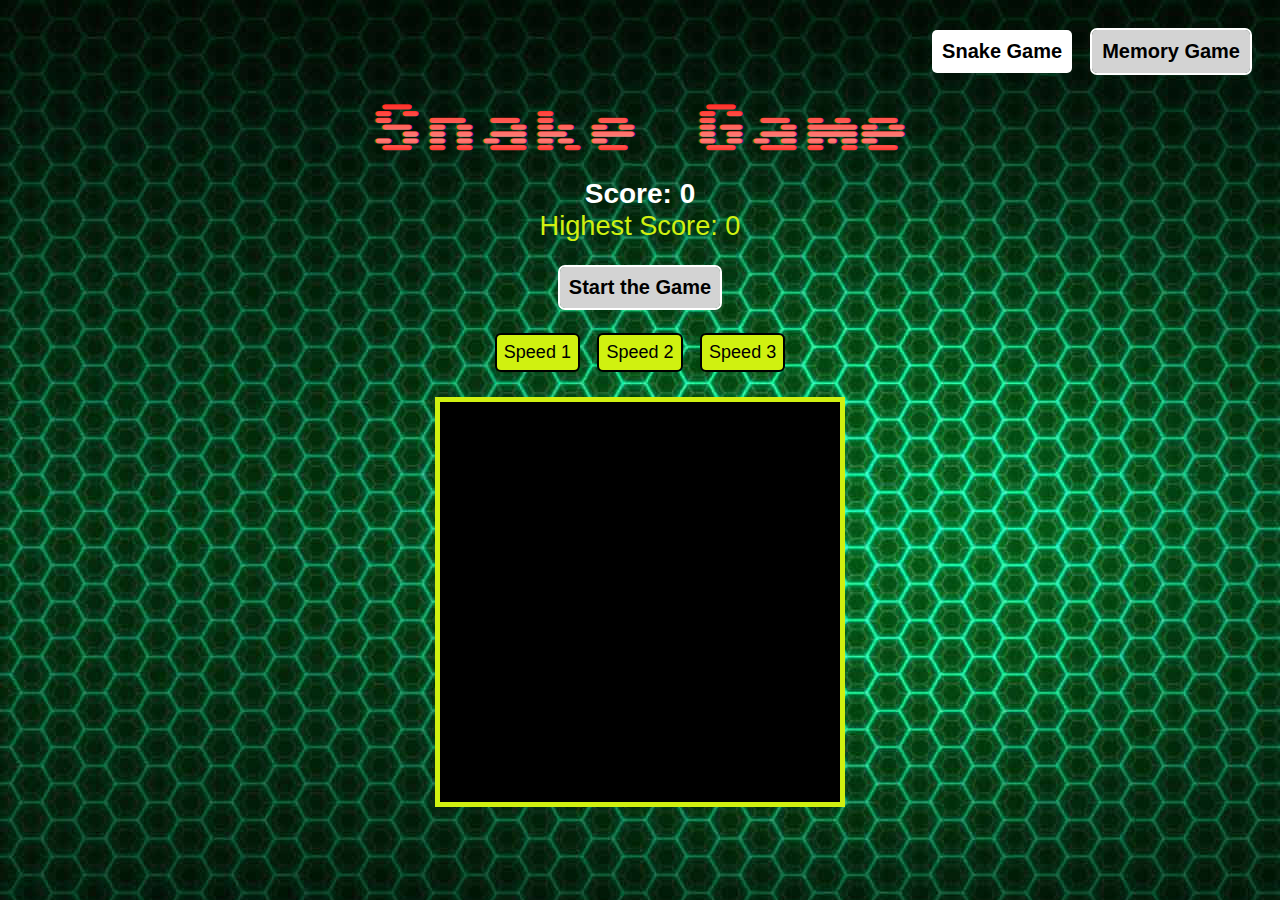
<file: index.html>
<!DOCTYPE html>
<html lang="en">
<head>
    <meta charset="UTF-8">
    <meta name="viewport" content="width=device-width, initial-scale=1.0">
    <title>Snake Game</title>
    <link rel="preconnect" href="https://fonts.googleapis.com">
<link rel="preconnect" href="https://fonts.gstatic.com" crossorigin>
<link href="https://fonts.googleapis.com/css2?family=Sixtyfour+Convergence&display=swap" rel="stylesheet">
    <link rel="stylesheet" href="style.css">
</head>
<body>
    <header>
        <button id="snakeGame">Snake Game</button>
        <button id="memoryGame"><a href="./index2.html">Memory Game</a></button>      
    </header>
    <h1>Snake Game</h1>
    <div id="score">Score: 0</div>
    <div id="highScore">Highest Score: 0</div>
    <button id="startButton">Start the Game</button>
    <div id="speedButtons">
        <button id="speedOne">Speed 1</button>
        <button id="speedTwo">Speed 2</button>
        <button id="speedThree">Speed 3</button>
    </div>
    <canvas id="gameCanvas"></canvas>
    <script src="script.js"></script>
</body>
</html>
</file>
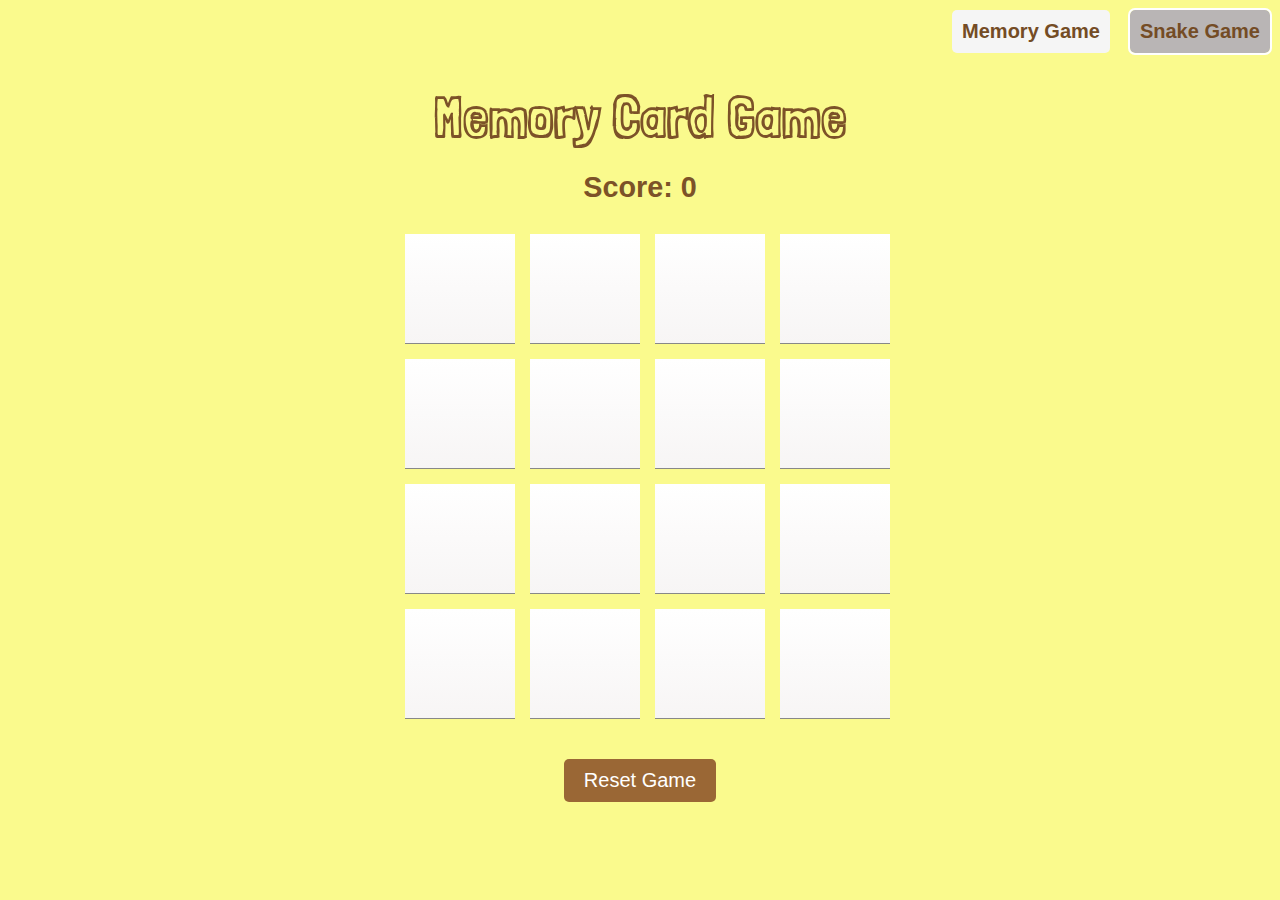
<file: index2.html>
<!DOCTYPE html>
<html lang="en">
<head>
    <meta charset="UTF-8">
    <meta name="viewport" content="width=device-width, initial-scale=1.0">
    <title>Memory Card Game</title>
    <link rel="preconnect" href="https://fonts.googleapis.com">
    <link rel="preconnect" href="https://fonts.gstatic.com" crossorigin>
    <link href="https://fonts.googleapis.com/css2?family=Londrina+Sketch&display=swap" rel="stylesheet">
    <link rel="stylesheet" href="style2.css">
</head>
<body>
    <header>
        <button id="memoryGame">Memory Game</button>
        <button id="snakeGame"><a href="./index.html">Snake Game</a></button>      
    </header>
    <h1>Memory Card Game</h1>
    <div id="score">Score: 0</div>
    <div id="gameBoard"></div>
    <button id="resetButton">Reset Game</button>
    <script src="script2.js"></script>
</body>
</html>
</file>
<file: style.css>
* {
    margin: 0;
    padding: 0;
    box-sizing: border-box;
}

body {
    font-family: Arial, sans-serif;
    text-align: center;
    padding: 20px;
    background-image: url(./snake-game-scales-0r8mpi8r1ik79ktu.jpg); 
    font-size: 1.7rem;
}

header {
    display: flex;
    justify-content: end;
}

header button {
    padding: 10px ;
    font-size: 20px;
    margin: 10px;
    color: black;
    font-weight: bold;
    border: none;
    border-radius: 5px;
}

#snakeGame {
    background-color: white; 
}

#memoryGame{
    background-color: lightgrey;
    outline: solid 2px white;
    cursor: pointer;
}

#memoryGame a {
    text-decoration: none;
    color: black;
}

#memoryGame:hover {
    background-color: rgb(226, 219, 219);
    outline: none;
}

h1 {
    font-family: "Sixtyfour Convergence", sans-serif; 
    color: rgb(208, 241, 16);
    margin: 20px 0;
}

#score {
    color: white;
    font-size: 28px;
    font-weight: bold;
}

#highScore {
    color: rgb(208, 241, 16);
    margin-bottom: 25px;
}

#startButton {
    padding: 9px;
    cursor: pointer;
    font-weight: bold;
    font-size: 20px;
    border: none;
    background-color: lightgrey;
    outline: solid 2px white;
    border-radius: 5px;
}

#startButton:hover {
    background-color: white;
    outline: none;
}

#speedButtons {
    margin-top: 20px;
}

#speedButtons button {
    margin: 5px;
    padding: 7px;
    cursor: pointer;
    font-size: 18px;
    background-color: rgb(208, 241, 16);
    border: solid 2px black;
    border-radius: 6px;
}

#gameCanvas {
    border: 5px solid rgb(208, 241, 16);
    background-color: black;
    display: block;
    margin: 20px auto;
}
</file>
<file: style2.css>
* {
    margin: 0;
    padding: 0;
    box-sizing: border-box;
}

body {
    font-family: Arial, sans-serif;
    text-align: center;
    background-color: #fafa8d;
    color:  #7c5228;
    font-size: 1.8rem;
}

header {
    display: flex;
    justify-content: end;
}

header button {
    padding: 10px ;
    font-size: 20px;
    margin: 10px;
    color: #744c25;
    font-weight: bold;
    border: none;
    border-radius: 5px;
}

#memoryGame {
    background-color: whitesmoke;
}

#snakeGame {
    background-color: rgb(185, 181, 181); 
    outline: solid 2px white;
    cursor: pointer;
}

#snakeGame a {
    text-decoration: none;
    color: #744c25;
}

#snakeGame:hover {
    background-color: lightgrey;
    outline: none;
}

h1 {
    font-family: "Londrina Sketch", sans-serif;
    margin: 20px 0;
}

#gameBoard {
    display: grid;
    grid-template-columns: repeat(4, 110px);
    grid-gap: 15px;
    margin: 20px auto;
    max-width: 470px;
}

.card {
    width: 110px;
    height: 110px;
    background: linear-gradient(#ffffff, #f7f5f5);
    display: flex;
    justify-content: center;
    align-items: center;
    cursor: pointer;
    position: relative;
    border-radius: ;
    border: ;
    overflow: hidden; 
    border-bottom: solid 1px #888;
    transition: all 0.4s ease-in;
}

.card:hover {
    box-shadow: 0 0 65px 0 #ffffff;
    background: linear-gradient(#ffffff, #ffffff);;
    border-color: #fff;
    transition: all 0.3s ease-out;
}

.card img {
    width: 120px;
    height: 120px;
    display: none; /* Hide images initially */
    border-radius: 10px;
 
} 

.card.flipped img {
    display: block;
}

#resetButton {
    padding: 10px 20px;
    font-size: 20px;
    margin-top: 20px;
    cursor: pointer;
    background-color: #9A6735;
    color: white;
    border: none;
    border-radius: 5px;
}

#resetButton:hover {
    background-color: #da9959;
}

#score {
    font-weight: bold;
    margin-bottom: 30px;
}
</file>
